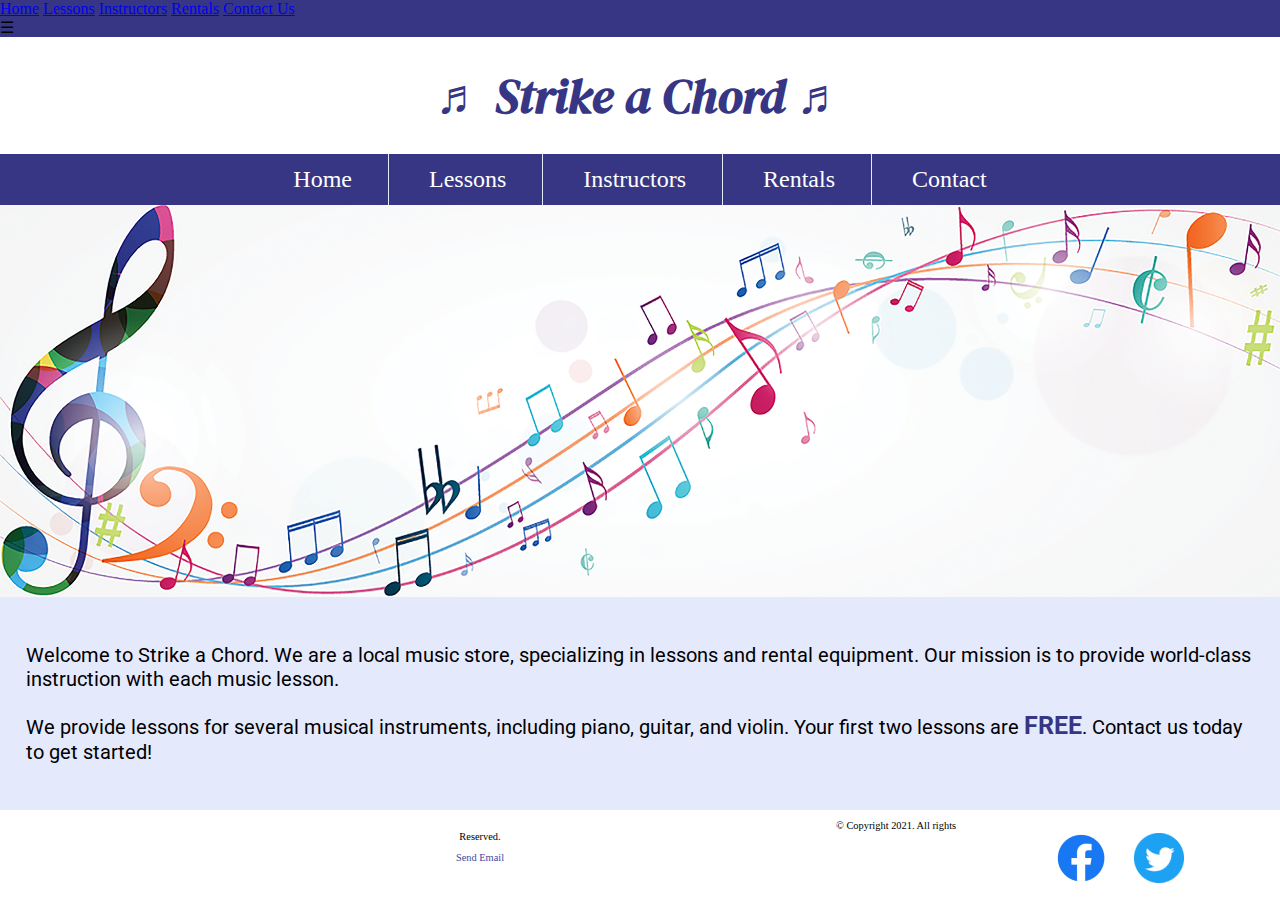
<file: index.html>
<!DOCTYPE html>
<!--
Student Name: Robert Slaughter
File Name: index.html
Date:2/6/2023
-->
<html lang="en">
<head>
<title>Music Lessons - Rentals | Strike a Chord</title>

    <link href="https://fonts.googleapis.com/css?family=DM+Serif+Display:400i|Roboto&display=swap" rel="stylesheet">

<link rel="shortcut icon" href="images/favicon.ico">
<link rel="icon" type="image/png" sizes="32x32" href="images/favicon-32.png">
<link rel="apple-touch-icon" sizes="180x180" href="images/apple-touch-icon.png">
<link rel="icon" sizes="192x192" href="images/android-chrome-192.png">
<meta name="description" content="Strike a Chord specializes in music lessons and music rental equipment."
</head>

<meta charset="utf-8">

<meta name="viewport" content="width=device-width, initial-scale=1.0">

<link rel="stylesheet" href="css/styles.css"> 



<body>
  <!-- Mobile Nav -->  
    <nav class="mobile-nav">
        <div id="menu-links">
            <a href="index.html">Home</a>
            <a href="lessons.html">Lessons</a>
            <a href="instructors.html">Instructors</a>
            <a href="rentals.html">Rentals</a>
            <a href="contact.html">Contact Us</a>
        </div>
        <a class="menu-icon" onclick="hamburger()">
            <div>&#9776;</div>
        </a>
    </nav>
<header>
  <h1> <span class="tab-desk">&#9836;</span> Strike a Chord <span class="tab-desk">&#9836;</span> </h1>
  </header>
<nav class="tab-desk">
  <ul>
  <li><a href="index.html">Home </a></li>
  <li><a href="lessons.html">Lessons </a></li>
  <li><a href="instructors.html">Instructors </a></li>
  <li><a href="rentals.html">Rentals </a></li>
  <li><a href="contact.html">Contact </a></li>
    </ul>
  </nav>

<!-- Hero Image -->
<div id="hero" class="tab-desk">
    <img src="images/music-notes.png" alt="colorful music notes">
</div>

<!-- Use the main area to add the main content to the webpage -->
<main>
  <div id="intro">
  <p>Welcome to Strike a Chord. We are a local music store, specializing in lessons and rental equipment. Our mission is to provide world-class instruction with each music lesson.</p>
 
<p>We provide lessons for several musical instruments, including piano, guitar, and violin. Your first two lessons are <span class="action">FREE</span>. Contact us today to get started!</p>
</div>
  </main>
<footer>
  <div class="copyright">
      <p></p>
      <p></p>
    </div>

  <div class="social">

  <a target="_blank" href="https://www.facebook.com">
    <img src="images/facebook-logo.png" alt="Facebook logo" >
</a>
      
  <a target="_blank" href="https://www.twitter.com">
    <img src="images/twitter-logo.png" alt="Twitter logo" >
</a>
    </div>
  <p>&copy; Copyright 2021. All rights Reserved.</p>
  <a href="mailto:email@example.com">Send Email</a>
  </footer>
  <script src="./scripts/script.js"></script>
</body>

</html>
</file>
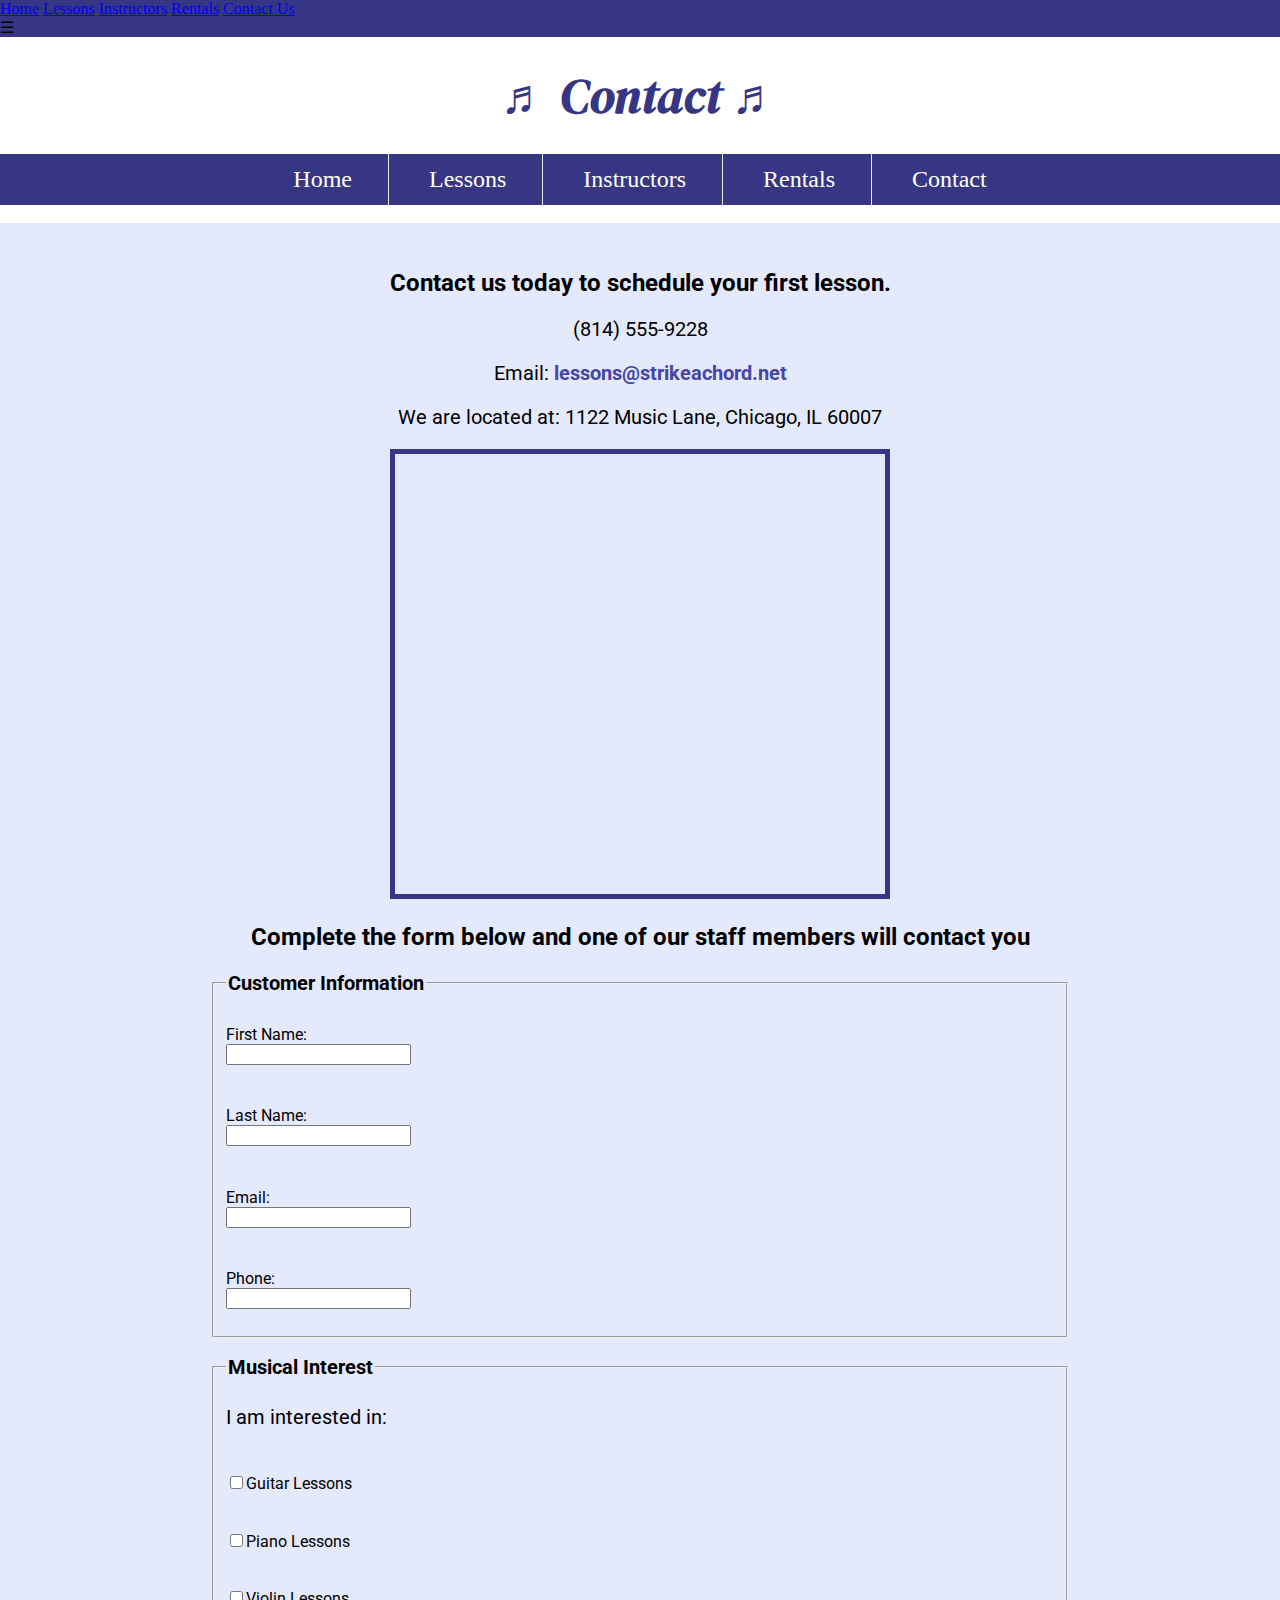
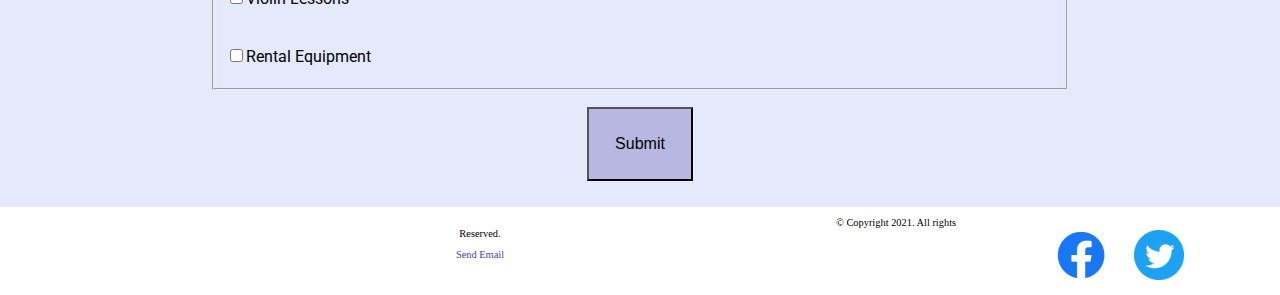
<file: contact.html>
<!DOCTYPE html>
<!--
Student Name: Robert Slaughter
File Name: contact.html
Date:2/19/2023
-->
<html lang="en">
<head>
<title>Location | Strike a Chord</title>

<meta name="viewport" content="width=device-width, initial-scale=1.0">

    <link href="https://fonts.googleapis.com/css?family=DM+Serif+Display:400i|Roboto&display=swap" rel="stylesheet">

<link rel="shortcut icon" href="images/favicon.ico">
<link rel="icon" type="image/png" sizes="32x32" href="images/favicon-32.png">
<link rel="apple-touch-icon" sizes="180x180" href="images/apple-touch-icon.png">
<link rel="icon" sizes="192x192" href="images/android-chrome-192.png">
<meta name="description" content="Contact us at (814)555-9228 or visit us at 1122 Music Lane, Chicago, IL for more information.">
</head>

<meta charset="utf-8">
<link rel="stylesheet" href="css/styles.css"> 



<body>
  <!-- Mobile Nav -->  
    <nav class="mobile-nav">
        <div id="menu-links">
            <a href="index.html">Home</a>
            <a href="lessons.html">Lessons</a>
            <a href="instructors.html">Instructors</a>
            <a href="rentals.html">Rentals</a>
            <a href="contact.html">Contact Us</a>
        </div>
        <a class="menu-icon" onclick="hamburger()">
            <div>&#9776;</div>
        </a>
    </nav>
<header>
  <h1> <span class="tab-desk">&#9836;</span> Contact <span class="tab-desk">&#9836;</span> </h1>
  </header>
<nav class="tab-desk">
  <ul>
  <li><a href="index.html">Home </a></li>
  <li><a href="lessons.html">Lessons </a></li>
  <li><a href="instructors.html">Instructors </a></li>
  <li><a href="rentals.html">Rentals </a></li>
  <li><a href="contact.html">Contact </a></li>
    </ul>
  </nav>
</br>
<main>
  <div id="contact">
    <h2>Contact us today to schedule your first lesson.</h2>
<p class="tel-link mobile"> <a href="tel:8145559228">(814) 555-9228</a> </p>
<p class="tab-desk">(814) 555-9228</p> 
<p>Email: <a href=”mailto:lessons@strikeachord.net” class="email-link" >lessons@strikeachord.net</a></p>       
<p>We are located at: 1122 Music Lane, Chicago, IL 60007</p>
  <iframe class="map" src="https://www.google.com/maps/embed?pb=!1m18!1m12!1m3!1d380513.7160580949!2d-88.01215278051977!3d41.83339249282865!2m3!1f0!2f0!3f0!3m2!1i1024!2i768!4f13.1!3m3!1m2!1s0x880e2c3cd0f4cbed%3A0xafe0a6ad09c0c000!2sChicago%2C+IL!5e0!3m2!1sen!2sus!4v1558660826146!5m2!1sen!2sus" frameborder="0" width="600" height="450" title="W3Schools Free Online Web Tutorials"></iframe>
  </div>
  <div id ="form">
    <h2>Complete the form below and one of our staff members will contact you</h2>
    <form class="form-grid">  
      
      <fieldset>
        <legend>Customer Information</legend>
        <label for="fName">First Name:</label>  <input type="text" name="fName" id="fName">
<label for="lName">Last Name:</label>  <input type="text" name="lName" id="lName"> 
<label for="email">Email:</label>  <input type="email" name="email" id="email">
<label for="phone">Phone:</label>  <input type="tel" id="phone" name="phone">
      </fieldset>

      <fieldset>
        <legend>Musical Interest</legend>
        <p>I am interested in:</p>
<label for="guitarles"><input type="checkbox" name="interest" id="guitarles" value="Guitar Lessons">Guitar Lessons</label>
<label for="piano"><input type="checkbox" name="interest" id="pianoles" value="Piano Lessons">Piano Lessons</label>
<label for="violin"><input type="checkbox" name="interest" id="violinles" value="Violin Lessons">Violin Lessons</label>
<label for="rent"><input type="checkbox" name="interest"  id="rent" value="Rental Equipment">Rental Equipment</label>
      </fieldset>
      <input type="submit"  id="submit"  value="Submit"  class="btn">
    </form>
  </div>
  </main>
<footer>
  <div class="copyright">
      <p></p>
      <p></p>
    </div>

  <div class="social">

  <a target="_blank" href="https://www.facebook.com">
    <img src="images/facebook-logo.png" alt="Facebook logo" >
</a>
      
  <a target="_blank" href="https://www.twitter.com">
    <img src="images/twitter-logo.png" alt="Twitter logo" >
</a>
    </div>
  <p>&copy; Copyright 2021. All rights Reserved.</p>
  <a href="mailto:email@example.com">Send Email</a>
  </footer>

  <script src="./scripts/script.js"></script>

</body>
</html>
</file>
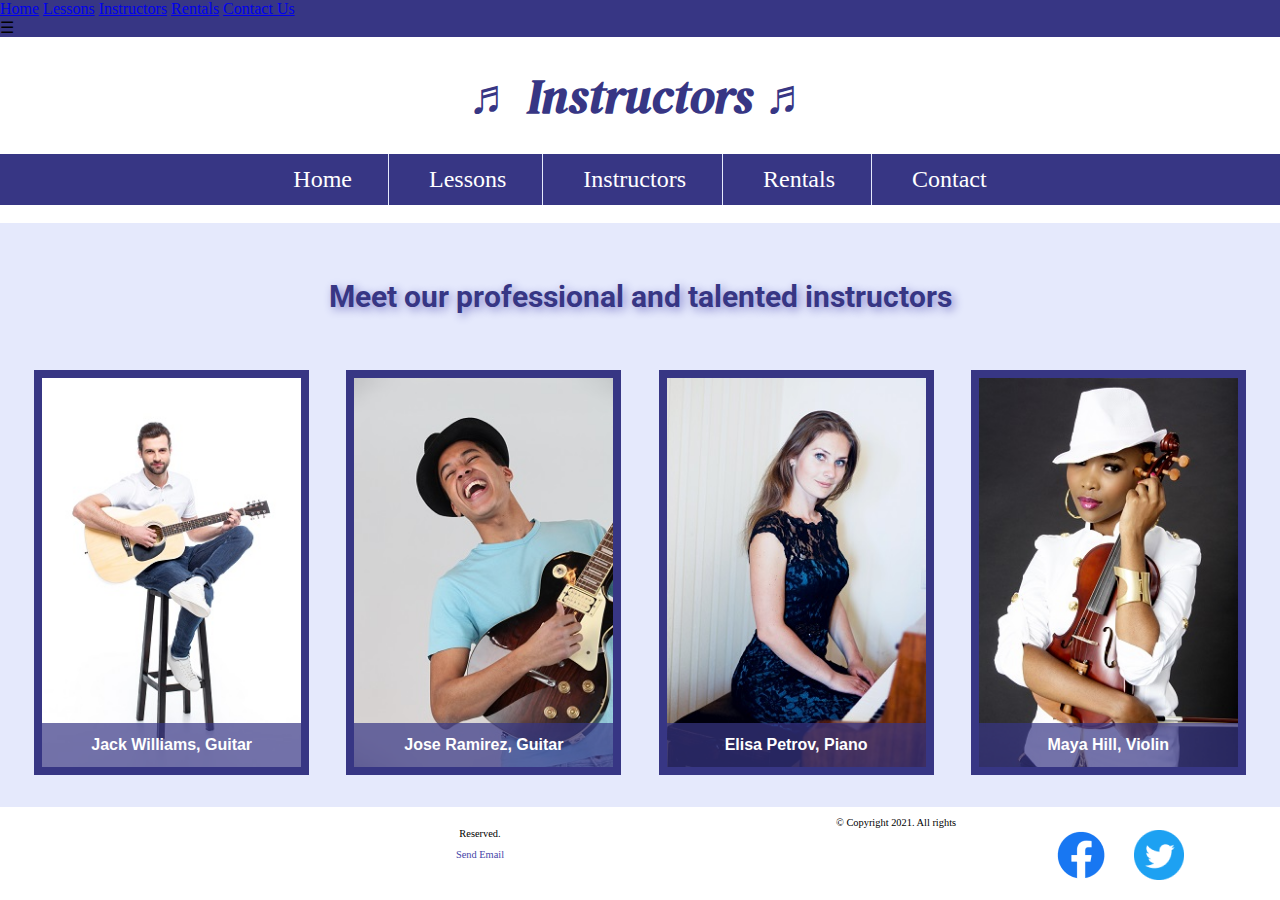
<file: instructors.html>
<!DOCTYPE html>
<!--
Student Name: Robert Slaughter
File Name: instructors.html
Date:3/26/2023
-->
<html lang="en">
<head>
<title>Instructors | Strike a Chord</title>

<meta name="viewport" content="width=device-width, initial-scale=1.0">
    <link href="https://fonts.googleapis.com/css?family=DM+Serif+Display:400i|Roboto&display=swap" rel="stylesheet">

<link rel="shortcut icon" href="images/favicon.ico">
<link rel="icon" type="image/png" sizes="32x32" href="images/favicon-32.png">
<link rel="apple-touch-icon" sizes="180x180" href="images/apple-touch-icon.png">
<link rel="icon" sizes="192x192" href="images/android-chrome-192.png">
<meta name="description" content="Our instructors are knowledgeable and professional.">
</head>

<meta charset="utf-8">
<link rel="stylesheet" href="css/styles.css"> 



<body>
  <!-- Mobile Nav -->  
    <nav class="mobile-nav">
        <div id="menu-links">
            <a href="index.html">Home</a>
            <a href="lessons.html">Lessons</a>
            <a href="instructors.html">Instructors</a>
            <a href="rentals.html">Rentals</a>
            <a href="contact.html">Contact Us</a>
        </div>
        <a class="menu-icon" onclick="hamburger()">
            <div>&#9776;</div>
        </a>
    </nav>
<header>
  <h1> <span class="tab-desk">&#9836;</span> Instructors <span class="tab-desk">&#9836;</span> </h1>
  </header>
<nav class="tab-desk">
  <ul>
  <li><a href="index.html">Home </a></li>
  <li><a href="lessons.html">Lessons </a></li>
  <li><a href="instructors.html">Instructors </a></li>
  <li><a href="rentals.html">Rentals </a></li>
  <li><a href="contact.html">Contact </a></li>
    </ul>
  </nav>
</br>
<main class ="grid">
  
  <aside>
    <p>Meet our professional and talented instructors</p>
  </aside>
    <figure>
      <img src="images/guitar-instructor.jpg" alt="guitar instructor">
      <figcaption>Jack Williams, Guitar</figcaption>
      </figure>
    <figure>
      <img src="images/electric-guitar-instructor.jpg" alt="electric guitar instructor">
      <figcaption>Jose Ramirez, Guitar</figcaption>
      </figure>
    <figure>
      <img src="images/piano-instructor.jpg" alt="piano instructor">
      <figcaption>Elisa Petrov, Piano</figcaption>
      </figure>
    <figure>
      <img src="images/violin-instructor.jpg" alt="violin instructor">
      <figcaption>Maya Hill, Violin</figcaption>
      </figure>
  </main>
<footer>
  <div class="copyright">
      <p></p>
      <p></p>
    </div>

  <div class="social">

  <a target="_blank" href="https://www.facebook.com">
    <img src="images/facebook-logo.png" alt="Facebook logo" >
</a>
      
  <a target="_blank" href="https://www.twitter.com">
    <img src="images/twitter-logo.png" alt="Twitter logo" >
</a>
    </div>
  <p>&copy; Copyright 2021. All rights Reserved.</p>
  <a href="mailto:email@example.com">Send Email</a>
  </footer>
  <script src="./scripts/script.js"></script>
</body>
</html>
</file>
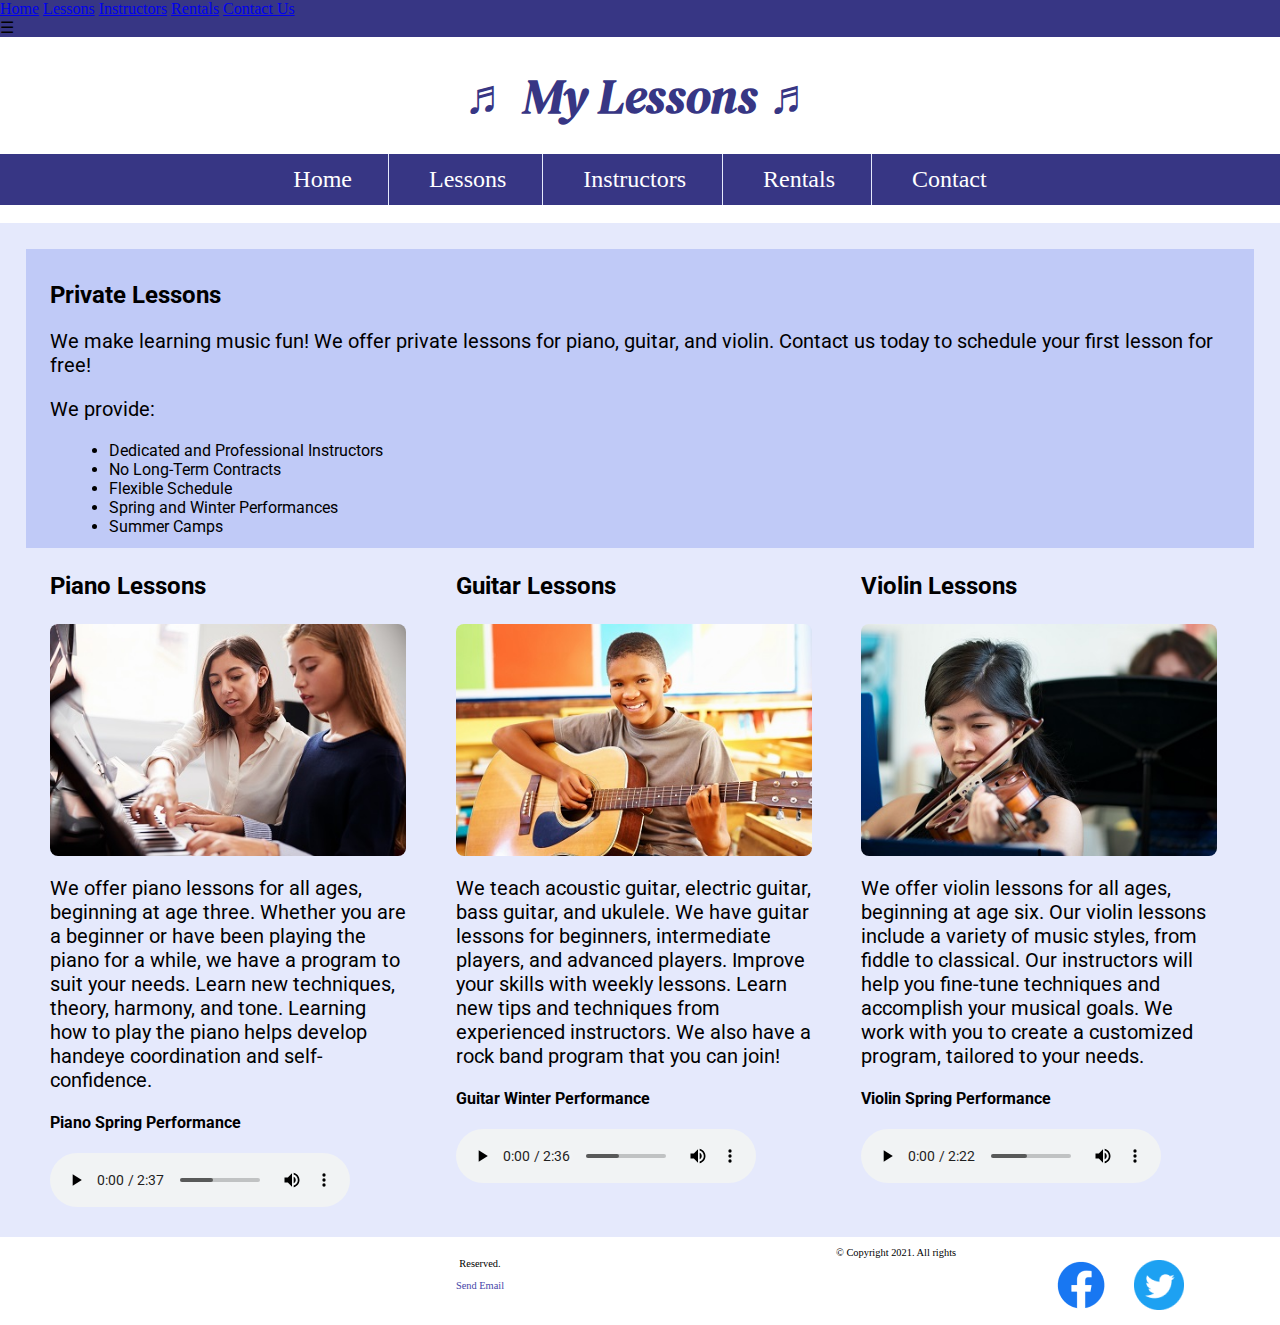
<file: lessons.html>
<!DOCTYPE html>
<!--
Student Name: Robert Slaughter
File Name: lessons.html
Date:2/19/2023
-->
<html lang="en">
<head>
<title>Piano, Guitar, Violin Lessons | Strike a Chord</title>

<meta name="viewport" content="width=device-width, initial-scale=1.0">

    <link href="https://fonts.googleapis.com/css?family=DM+Serif+Display:400i|Roboto&display=swap" rel="stylesheet">

<link rel="shortcut icon" href="images/favicon.ico">
<link rel="icon" type="image/png" sizes="32x32" href="images/favicon-32.png">
<link rel="apple-touch-icon" sizes="180x180" href="images/apple-touch-icon.png">
<link rel="icon" sizes="192x192" href="images/android-chrome-192.png">
<meta name="description" content="We provide music lessons for piano, guitar, electric guitar, bass guitar, ukelele, and the violin. Your first two lessons are free.">
</head>

<meta charset="utf-8">
<link rel="stylesheet" href="css/styles.css"> 



<body>
  <!-- Mobile Nav -->  
    <nav class="mobile-nav">
        <div id="menu-links">
            <a href="index.html">Home</a>
            <a href="lessons.html">Lessons</a>
            <a href="instructors.html">Instructors</a>
            <a href="rentals.html">Rentals</a>
            <a href="contact.html">Contact Us</a>
        </div>
        <a class="menu-icon" onclick="hamburger()">
            <div>&#9776;</div>
        </a>
    </nav>
<header>
  <h1> <span class="tab-desk">&#9836;</span> My Lessons <span class="tab-desk">&#9836;</span> </h1>
  </header>
<nav class="tab-desk">
  <ul>
  <li><a href="index.html">Home </a></li>
  <li><a href="lessons.html">Lessons </a></li>
  <li><a href="instructors.html">Instructors </a></li>
  <li><a href="rentals.html">Rentals </a></li>
  <li><a href="contact.html">Contact </a></li>
    </ul>
  </nav>
</br>
<main>
  <section id="info">
      <h2>Private Lessons</h2>
<p>We make learning music fun! We offer private lessons for piano, guitar, and violin. Contact us today to schedule your first lesson  for free! </p>
<p>We provide:</p>
<ul>
    <li>Dedicated and Professional Instructors</li>
    <li>No Long-Term Contracts</li>
    <li>Flexible Schedule</li>
    <li>Spring and Winter Performances</li>
    <li>Summer Camps</li>
</ul>

  </section>

  <section id="piano">
    <h3>Piano Lessons</h3>
<img src="images/piano-lesson.jpg" class="round" alt="piano teacher and student sitting at a piano">
<p>We offer piano lessons for all ages, beginning at age three. Whether you are a beginner or have been playing the piano for a while, we have a program to suit your needs. Learn new techniques, theory, harmony, and tone. Learning how to play the piano helps develop handeye coordination and self-confidence.</p>


  <h4>Piano Spring Performance</h4>
<audio controls>
  <source src="media/piano.mp3" type="audio/mp3">
  <source src="media/piano.ogg" type="audio/ogg">
Your browser does not support the audio element.
</audio>
    </section>

    <section id="guitar">
      <h3>Guitar Lessons</h3>
<img src="images/child-guitar.jpg" class="round" alt="child with a smile holding a guitar">
<p>We teach acoustic guitar, electric guitar, bass guitar, and ukulele. We have guitar lessons for beginners, intermediate players, and advanced players. Improve your skills with weekly lessons. Learn new tips and techniques from experienced instructors. We also have a rock band program that you can join!</p>


  <h4>Guitar Winter Performance</h4>
<audio controls>
  <source src="media/guitar.mp3" type="audio/mp3">
  <source src="media/guitar.ogg" type="audio/ogg">
Your browser does not support the audio element.
</audio>
 </section>

 <section id="violin">
   <h3>Violin Lessons</h3>
<img src="images/woman-violin.jpg" class="round" alt="woman playing the violin" >
<p>We offer violin lessons for all ages, beginning at age six. Our violin lessons include a variety of music styles, from fiddle to classical. Our instructors will help you fine-tune techniques and accomplish your musical goals. We work with you to create a customized program, tailored to your needs.</p>


  <h4>Violin Spring Performance</h4>
<audio controls>
  <source src="media/violin.mp3" type="audio/mp3">
  <source src="media/violin.ogg" type="audio/ogg">
Your browser does not support the audio element.
</audio>
   </section>

  </main>
<footer>
  <div class="copyright">
      <p></p>
      <p></p>
    </div>

  <div class="social">

  <a target="_blank" href="https://www.facebook.com">
    <img src="images/facebook-logo.png" alt="Facebook logo" >
</a>
      
  <a target="_blank" href="https://www.twitter.com">
    <img src="images/twitter-logo.png" alt="Twitter logo" >
</a>
    </div>
  <p>&copy; Copyright 2021. All rights Reserved.</p>
  <a href="mailto:email@example.com">Send Email</a>
  </footer>
  <script src="./scripts/script.js"></script>
</body>
</html>
</file>
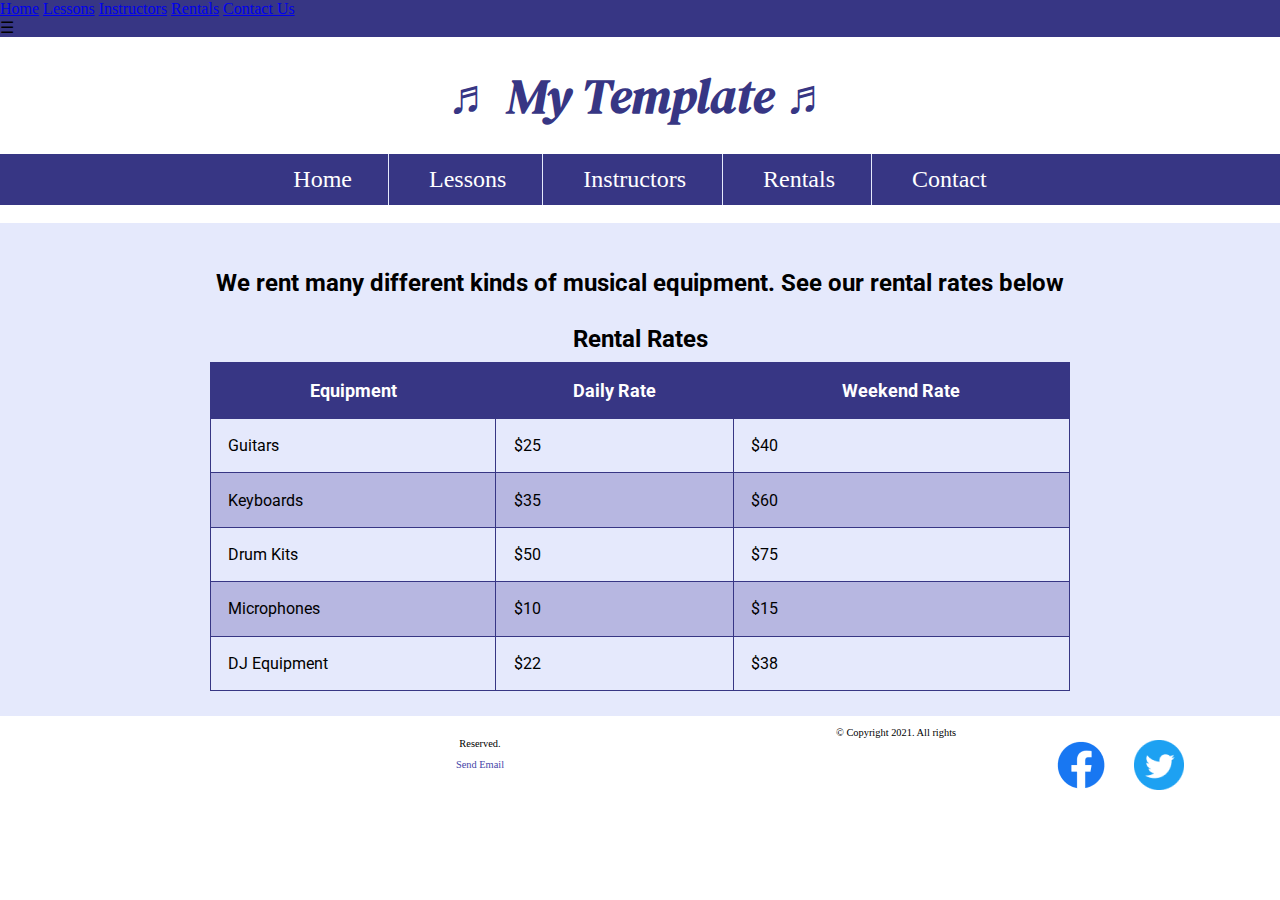
<file: rentals.html>
<!DOCTYPE html>
<!--
Student Name: Robert Slaughter
File Name: rentals.html
Date:4/2/2023
-->
<html lang="en">
<head>
<title>Music Rental Equipment | Strike a Chord</title>

<meta name="viewport" content="width=device-width, initial-scale=1.0">

    <link href="https://fonts.googleapis.com/css?family=DM+Serif+Display:400i|Roboto&display=swap" rel="stylesheet">

<link rel="shortcut icon" href="images/favicon.ico">
<link rel="icon" type="image/png" sizes="32x32" href="images/favicon-32.png">
<link rel="apple-touch-icon" sizes="180x180" href="images/apple-touch-icon.png">
<link rel="icon" sizes="192x192" href="images/android-chrome-192.png">
<meta name="description" content="Need music rental equipment? We rent guitars, keyboards, drum kits, microphones, and DJ equipment.">
</head>

<meta charset="utf-8">
<link rel="stylesheet" href="css/styles.css"> 



<body>
  <!-- Mobile Nav -->  
    <nav class="mobile-nav">
        <div id="menu-links">
            <a href="index.html">Home</a>
            <a href="lessons.html">Lessons</a>
            <a href="instructors.html">Instructors</a>
            <a href="rentals.html">Rentals</a>
            <a href="contact.html">Contact Us</a>
        </div>
        <a class="menu-icon" onclick="hamburger()">
            <div>&#9776;</div>
        </a>
    </nav>
<header>
  <h1> <span class="tab-desk">&#9836;</span> My Template <span class="tab-desk">&#9836;</span> </h1>
  </header>
<nav class="tab-desk">
  <ul>
  <li><a href="index.html">Home </a></li>
  <li><a href="lessons.html">Lessons </a></li>
  <li><a href="instructors.html">Instructors </a></li>
  <li><a href="rentals.html">Rentals </a></li>
  <li><a href="contact.html">Contact </a></li>
    </ul>
  </nav>
</br>
<main>
  <div id ="rental">
    <h2>We rent many different kinds of musical equipment. See our rental rates below</h2>
    <table>
      <caption>Rental Rates</caption>
      <tr>
        <th>Equipment</th>
        <th>Daily Rate</th>
        <th>Weekend Rate</th>
      </tr>
      <tr>
        <td>Guitars</td>
        <td>$25</td>
        <td>$40</td>
      </tr>
      <tr>
        <td>Keyboards</td>
        <td>$35</td>
        <td>$60</td>
      </tr>
      <tr>
        <td>Drum Kits</td>
        <td>$50</td>
        <td>$75</td>
      </tr>
      <tr>
        <td>Microphones</td>
        <td>$10</td>
        <td>$15</td>
      </tr>
      <tr>
        <td>DJ Equipment</td>
        <td>$22</td>
        <td>$38</td>
      </tr>
      </table>
  </div>
  </main>
<footer>
  <div class="copyright">
      <p></p>
      <p></p>
    </div>

  <div class="social">

  <a target="_blank" href="https://www.facebook.com">
    <img src="images/facebook-logo.png" alt="Facebook logo" >
</a>
      
  <a target="_blank" href="https://www.twitter.com">
    <img src="images/twitter-logo.png" alt="Twitter logo" >
</a>
    </div>
  <p>&copy; Copyright 2021. All rights Reserved.</p>
  <a href="mailto:email@example.com">Send Email</a>
  </footer>
  <script src="./scripts/script.js"></script>
</body>
</html>
</file>
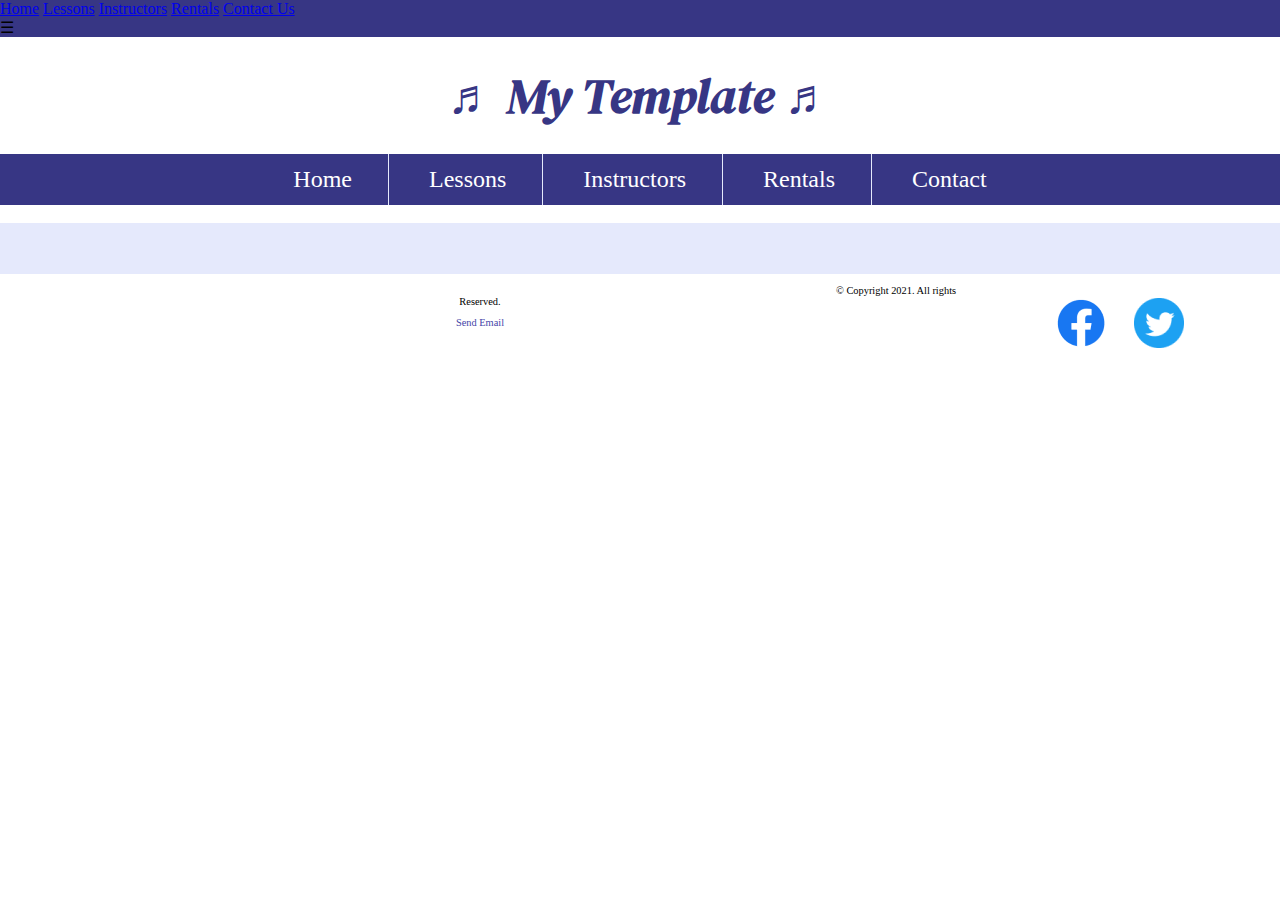
<file: template.html>
<!DOCTYPE html>
<!--
Student Name: Robert Slaughter
File Name: Template
Date:2/6/2023
-->
<html lang="en">
<head>
<title>My Template</title>

<meta name="viewport" content="width=device-width, initial-scale=1.0">

    <link href="https://fonts.googleapis.com/css?family=DM+Serif+Display:400i|Roboto&display=swap" rel="stylesheet">

<link rel="shortcut icon" href="images/favicon.ico">
<link rel="icon" type="image/png" sizes="32x32" href="images/favicon-32.png">
<link rel="apple-touch-icon" sizes="180x180" href="images/apple-touch-icon.png">
<link rel="icon" sizes="192x192" href="images/android-chrome-192.png">

</head>

<meta charset="utf-8">
<link rel="stylesheet" href="css/styles.css"> 



<body>
  <!-- Mobile Nav -->  
    <nav class="mobile-nav">
        <div id="menu-links">
            <a href="index.html">Home</a>
            <a href="lessons.html">Lessons</a>
            <a href="instructors.html">Instructors</a>
            <a href="rentals.html">Rentals</a>
            <a href="contact.html">Contact Us</a>
        </div>
        <a class="menu-icon" onclick="hamburger()">
            <div>&#9776;</div>
        </a>
    </nav>
<header>
  <h1> <span class="tab-desk">&#9836;</span> My Template <span class="tab-desk">&#9836;</span> </h1>
  </header>
<nav class="tab-desk">
  <ul>
  <li><a href="index.html">Home </a></li>
  <li><a href="lessons.html">Lessons </a></li>
  <li><a href="instructors.html">Instructors </a></li>
  <li><a href="rentals.html">Rentals </a></li>
  <li><a href="contact.html">Contact </a></li>
    </ul>
  </nav>
</br>
<main>
  <div>

  </div>
  </main>
<footer>
  <div class="copyright">
      <p></p>
      <p></p>
    </div>

  <div class="social">

  <a target="_blank" href="https://www.facebook.com">
    <img src="images/facebook-logo.png" alt="Facebook logo" >
</a>
      
  <a target="_blank" href="https://www.twitter.com">
    <img src="images/twitter-logo.png" alt="Twitter logo" >
</a>
    </div>
  <p>&copy; Copyright 2021. All rights Reserved.</p>
  <a href="mailto:email@example.com">Send Email</a>
  </footer>
  <script src="./scripts/script.js"></script>
</body>
</html>
</file>
<file: css/styles.css>
/*
Author: Robert Slaughter
File Name: styles.css
Date: 2/26/2023
*/

/* CSS Reset */
body, header, nav, main, footer, img, h1, ul, section, aside, figure, figcaption {
  margin: 0;
  padding: 0;
  border: 0;
}
/* Style rule for images */
img {
  max-width: 100%;
  display: block;
}

/* Style rule for box sizing applies to all elements */  
* {  
        box-sizing: border-box; 
     }

/* Style rules for mobile viewport */

aside {
  text-align: center;
  font-size: 1.5em;
  font-weight: bold;
  color: #373684;
  text-shadow: 3px 3px 10px #8280cb;
}

figure {
  position: relative;
  max-width: 275px;
  margin: 2% auto;
  border: 8px solid #373684;
}

figcaption {
  position: absolute;
  bottom: 0;
  background: rgba(55, 54, 132, 0.7);
  color: #fff;
  width: 100%;
  padding: 5% 0;
  text-align: center;
  font-family: Verdana, Arial, sans-serif;
  font-size: 1.5em;
  font-weight: bold;
}

/* Hide tab-desk class*/
.tab-desk {
  display: none;
}
/* Style rule for header content */
header {
  text-align: center;
  font-size: 1.5em;
  color: #373684;
}
header h1 {
  font-family: 'DM Serif Display', serif;
  font-style: italic;
}
/* Style rules for navigation area */
nav {
  background-color: #373684;
}

nav ul {
  list-style-type: none;
  text-align: center;
}

nav li {
  display: block;
  font-size: 2em;
  border-top: 1px solid #e5e9fc;
}

nav li a {
  display: block;
  color: #fff;
  text-align: center;
  padding: 0.5em 1em;
  text-decoration: none;
}

/* Style rules for main content */
main {
  padding: 2%;
  background-color: #e5e9fc;
  overflow: auto;
  font-family: 'Roboto', sans-serif;
}

main p {
  font-size: 1.25em;
}

.action {
  font-size: 1.25em;
  color: #373684;
  font-weight: bold;
}

/*Style rule for lessons content*/
#piano, #guitar, #violin {
  margin: 0 2%;
}

#info {
  clear: left;
  background-color: #c0caf7;
  padding: 1% 2%;
}
#info ul {
  margin-left: 10%;
}

.round {
  border-radius: 8px;
}


/* Style rules for contact content*/
#contact, #rental h2, #form h2 {
  text-align: center;
}

.tel-link {
  background-color: #373684;
      padding: 2%;
      margin: 0 auto;
      width: 80%;
      text-align: center;
      border-radius: 5px;
} 
.tel-link a {
  color: #fff;
      text-decoration: none;
      font-size: 1.5em;
      display: block;
}

#contact .email-link {
  color: #4645a8;
  text-decoration: none;
  font-weight: bold;
}

.map {
  border: 5px solid #373684;
  width: 95%;
  height: 50%;
}

/* Style rules for table elements */
table {
    border: 1px solid #373684;
    border-collapse: collapse;
    margin: 0 auto;
    width: 100%;
}
 
caption {
    font-size: 1.5em;
    font-weight: bold; 
    padding: 1%;
}
 
th, td {
    border: 1px solid #373684;
    padding: 2%; 
}
 
th {
    background-color: #373684;
    color: #fff;
    font-size: 1.15em;
}
 
tr:nth-child(odd) {
    background-color: #b7b7e1;  
}

/* Style rules for form elements */
fieldset, input {
  margin-bottom: 2%;
}

fieldset legend {
  font-weight: bold;
  font-size: 1.25em;
}

label {
  display: block;
  padding-top: 3%;
}

form #submit {
  margin-top: 0;
  margin-bottom: 0;
  margin-left: auto;
  margin-right: auto;
  display: block;
  padding: 3%;
  background-color: #b7b7e1;
  font-size: 1em;
}
/* Style rules for footer content*/
footer {
  text-align: center;
  font-size: 0.65em;
  clear: left;
}

footer a {
  color: #4645a8;
  text-decoration: none;
}

.social img {
  display: inline-block;
  padding: 4%;
}

/* Media Query for Tablet Viewport */
@media screen and (min-width: 550px), print {  

/* Tablet Viewport: Show tab-desk class, hide mobile class */  
.tab-desk {
    display: block;
} 
.mobile {
    display: none;  
} 

/* Tablet Viewport: Style rule for header content */     
span.tab-desk {
    display: inline;
}

nav li a {
  padding-top: 0.25em;
  padding-bottom: 0.25em;
  padding-left: 0.5em;
  padding-right: 0.5em;
}
/* Tablet Viewport: Style rules for nav area */
nav li {
  border-top: none;
  display: inline-block;
  font-size: 1.5em;
  border-right: 1px solid #e5e9fc;
}

nav li:last-child {
 border-right: none;
}

/* Tablet Viewport: Style rule for map */
.map {
  width: 500px;
  height: 450px;
}
/* Tablet Viewport: Style rule for form element */
form {
  width: 70%;
  margin-top: 0;
  margin-bottom: 0;
  margin-left: auto;
  margin-right: auto;
}

/* Tablet Viewport: Style rules for footer area */ 
.copyright {
    float: left;  width: 65%; 
}
 
.social {
    float: right;
        width: 25%; 
}

/* Tablet Viewport: Style rule for grid */
.grid {
  display: grid;
  grid-template-columns: auto auto;
  grid-gap: 20px;
}

aside {
  grid-column: 1 / span 2;
}

}

/* Media Query for Desktop Viewports */
@media screen and (min-width: 769px), print {

/* Desktop Viewport: Style rule for header */
header {
  padding: 2%;
}

/* Desktop Viewport: Style rules for nav area */
nav li a {
  padding: 0.5em 1.5em;
}
nav li a:hover {
  color: #373684;
  background-color: #e5e9fc;
  transform: scale(1.2);
}
/* Desktop Viewport: Style rules for main content */
#info ul {
  margin-left: 5%;
}
main h3 {
  font-size: 1.5em;
}
#piano, #guitar, #violin {
  width: 29%;
  float: left;
  margin: 0 2%;
}

.grid {
  grid-template-columns: auto auto auto auto;
}

aside {
  grid-column: 1 / span 4;
}

figcaption {
  font-size: 1em;
}

/* Desktop viewport: Style rules for table element */
table {
  width: 70%;
}
/* Desktop Viewport: Style rules for form elements */
form-grid {
  display: grid;
  grid-template-columns: auto auto;
  grid-gap: 20px;
}

.btn {
  grid-column: 1 /span 2;
}

}

/* Media Query for print */
@media print {
  body {
    background-color: #fff;
    color: #000;
  }
}
</file>
